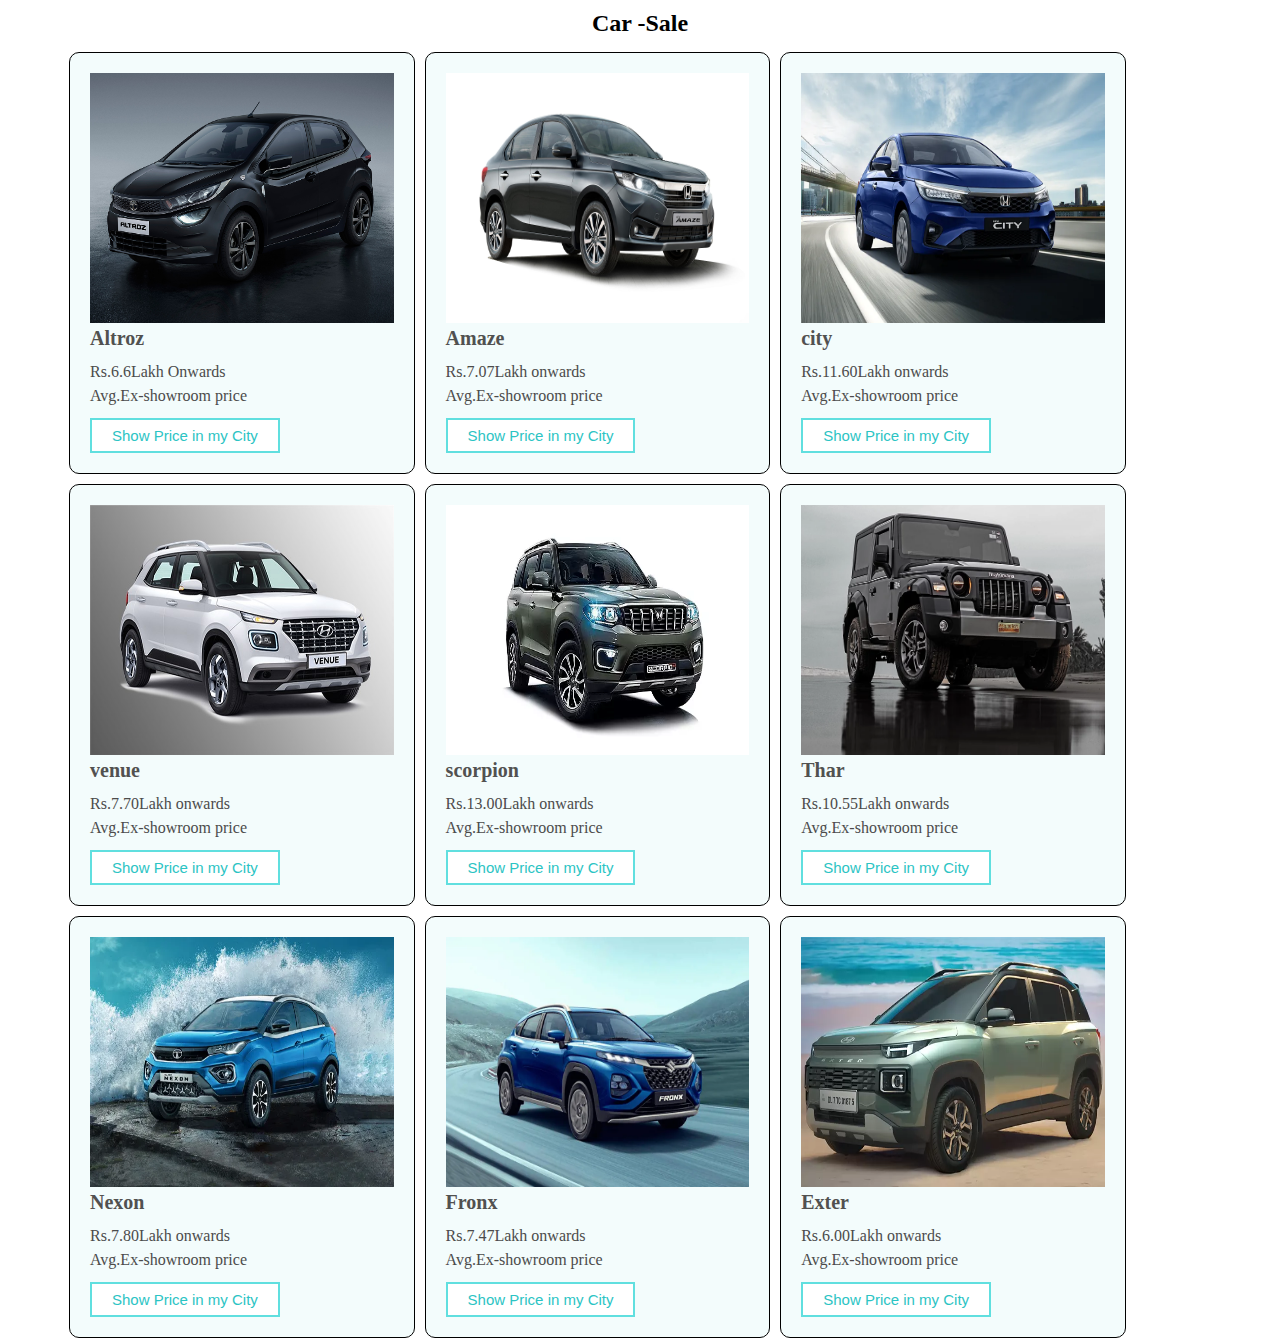
<file: index.html>
<!doctype html>
<html>
    <head>
        <title>Card-Filter</title>
        <meta charset="UTF-8">
        <meta http-equiv="X-UA-Compatible" content="IE=edge">
         <meta name="viewport" content="width=device-width, initial-scale=1.0">
         <link rel="stylesheet" href="css/style.css">
         <link rel="stylesheet" href="css/media.css">

    </head>
    <body>
        <section id="filter-section">
            <div class="filter-container">
               <h3> Car -Sale</h3>
                <!-- <div class="drop">
                    <select class="select" id="car" onclick="display()">
                        <optgroup label="cars"></optgroup>
                        <option value="Hyundai" id="Hyundai" onclick="display()">Hyundai</option>
                        <option value="Maruti" id="Maruti">Maruti</option>
                        <option value="Tata" id="Tata">Tata</option>
                        <option value="Honda" id="Honda">Honda</option>
                        <option value="Mahindra" id="Mahindra">Mahindra</option>

                    </select> -->

                <!-- </div> --> 

               

            </div>

        </section>
        <section id="card-section">
            <div class="container">
                <div class="row">
                    <div class="col" id="Tatas">
                        <div class="images">
                            <img src="images/altroz.jpg">

                        </div>
                        <div class="details">
                            <h1 class="heading">Altroz</h1>
                            <p>Rs.6.6Lakh Onwards<br>
                                Avg.Ex-showroom price</p>
                                <div class="car-btn1">
                                <button class="car1-btn" onclick="details(event)">Show Price in my City</button>
                                </div>

                        </div>

                    </div>

                    <div class="col">
                        <div class="images" id="Hondas">
                            <img src="images/amaze.jpeg">

                        </div>
                        <div class="details">
                            <h1 class="heading">Amaze</h1>
                            <p>Rs.7.07Lakh onwards<br>
                                Avg.Ex-showroom price
                            </p>
                            <div class="car-btn2">
                                <button class="car2-btn" onclick="details(event)">Show Price in my City</button>
                             </div>

                        </div>

                    </div>

                    <div class="col">
                        <div class="images" id="Hondas">
                            <img src="images/city.webp">

                        </div>
                        <div class="details">
                            <h1 class="heading">city</h1>
                            <p>Rs.11.60Lakh onwards<br>
                                Avg.Ex-showroom price
                            </p>
                            <div class="car-btn3">
                                <button class="car3-btn" onclick="details(event)">Show Price in my City</button>
                             </div>

                        </div>

                    </div>

                    <div class="col" id="Hyundais">
                        <div class="images" >
                            <img src="images/venue.jpg">

                        </div>
                        <div class="details">
                            <h1 class="heading">venue</h1>
                            <p>Rs.7.70Lakh onwards<br>
                                Avg.Ex-showroom price
                            </p>
                            <div class="car-btn5">
                                <button class="car5-btn" onclick="details(event)">Show Price in my City</button>
                             </div>

                        </div>

                    </div>

                    <div class="col">
                        <div class="images" id="Mahindras">
                            <img src="images/scorpion.webp">

                        </div>
                        <div class="details">
                            <h1 class="heading">scorpion</h1>
                            <p>Rs.13.00Lakh onwards<br>
                                Avg.Ex-showroom price
                            </p>
                            <div class="car-btn4">
                                <button class="car4-btn" onclick="details(event)">Show Price in my City</button>
                             </div>

                        </div>

                    </div>

                    <div class="col">
                        <div class="images" id="Mahindras">
                            <img src="images/thar.webp">

                        </div>
                        <div class="details">
                            <h1 class="heading">Thar</h1>
                            <p>Rs.10.55Lakh onwards<br>
                                Avg.Ex-showroom price
                            </p>
                            <div class="car-btn6">
                                <button class="car6-btn" onclick="details(event)">Show Price in my City</button>
                             </div>

                        </div>

                    </div>

                    <div class="col">
                        <div class="images" id="Tatas">
                            <img src="images/nexon.webp">

                        </div>
                        <div class="details">
                            <h1 class="heading">Nexon</h1>
                            <p>Rs.7.80Lakh onwards<br>
                                Avg.Ex-showroom price
                            </p>
                            <div class="car-btn7">
                                <button class="car7-btn" onclick="details(event)">Show Price in my City</button>
                             </div>


                        </div>

                    </div>

                    <div class="col">
                        <div class="images" id="Maruti">
                            <img src="images/fronx.webp">

                        </div>
                        <div class="details">
                            <h1 class="heading">Fronx</h1>
                            <p>Rs.7.47Lakh onwards<br>
                                Avg.Ex-showroom price
                            </p>
                            <div class="car-btn8">
                                <button class="car8-btn" onclick="details(event)">Show Price in my City</button>
                             </div>

                        </div>

                    </div>

                    <div class="col">
                        <div class="images" id="Hyundai">
                            <img src="images/exter.webp">

                        </div>
                        <div class="details">
                            <h1 class="heading">Exter</h1>
                            <p>Rs.6.00Lakh onwards<br>
                                Avg.Ex-showroom price
                            </p>
                            <div class="car-btn9">
                                <button class="car9-btn" onclick="details(event)">Show Price in my City</button>
                             </div>

                        </div>

                    </div>
                </div>

            </div>

        </section>
        <script src="js/main.js"></script>

    </body>

</html>
</file>
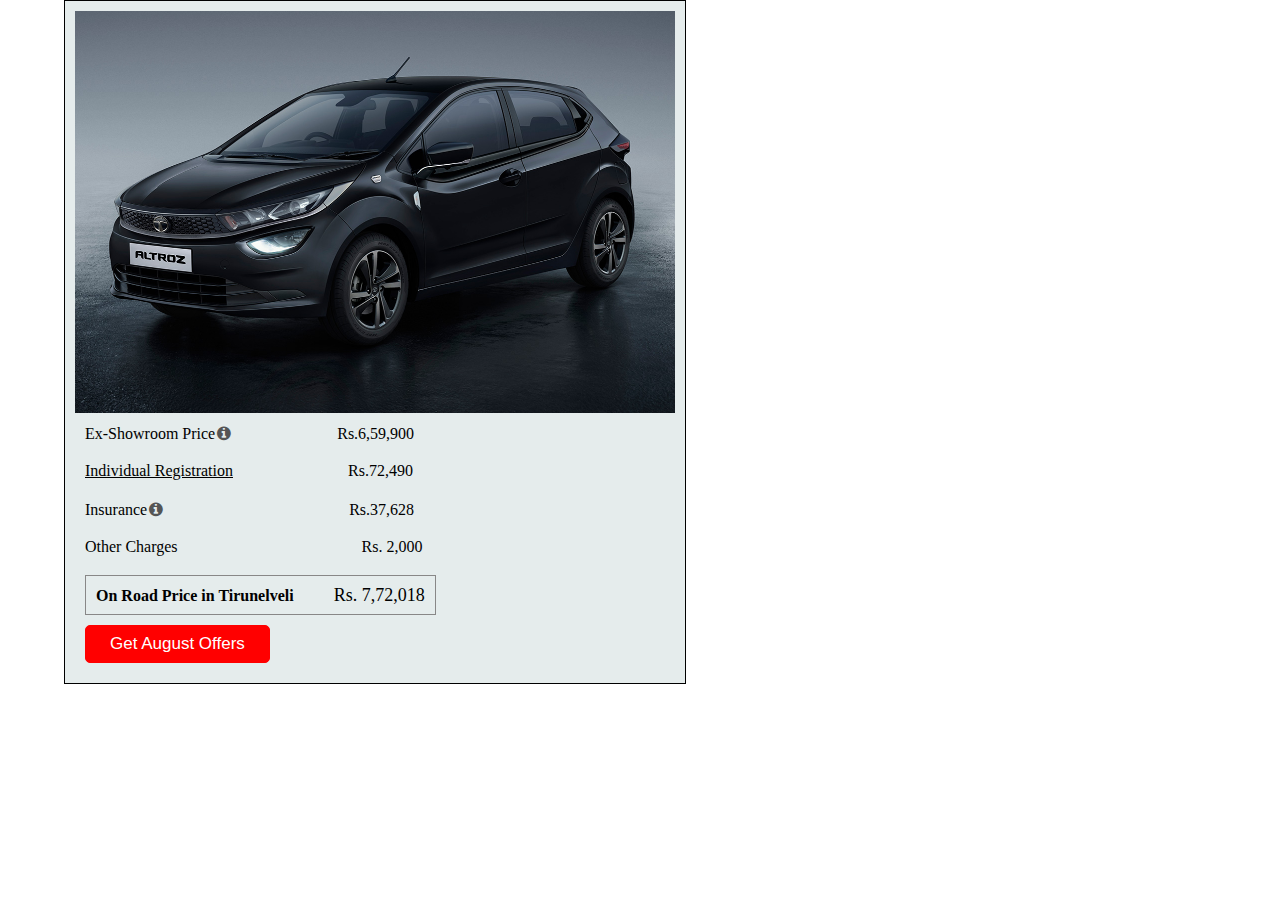
<file: altroz/index.html>
<!doctype html>
<html>
    <head>
        <title>Altroz</title>
        <meta charset="UTF-8">
        <meta http-equiv="X-UA-Compatible" content="IE=edge">
         <meta name="viewport" content="width=device-width, initial-scale=1.0">
         <link rel="stylesheet" href="css/style.css">
         <link rel="stylesheet" href="css/media.css">
         <link rel="stylesheet" href="https://cdnjs.cloudflare.com/ajax/libs/font-awesome/4.7.0/css/font-awesome.min.css">

    </head>

    <body>
        <section id="details-section">
            <div class="det-container">
                <div class="det-row">
                    <div class="det-col">
                        <div class="det-card">
                            <div class="det-image">
                                <img src="images/altroz.jpg">

                            </div>
                            <div class="det-details">
                                <p>Ex-Showroom Price<i class="fa fa-info-circle i1" aria-hidden="true"></i> <span class="rs">Rs.6,59,900</span></p>
                                <p><u>Individual Registration</u><span class="reg">Rs.72,490</span> </p>
                                <p>Insurance<i class="fa fa-info-circle i1" aria-hidden="true"></i> <span class="ins">Rs.37,628</span></p>
                                <p>Other Charges <span class="charge">Rs. 2,000</span></p>

                                <div class="onroad">
                                    <p><strong>On Road Price in Tirunelveli</strong><span class="cash">Rs. 7,72,018</span> </p>
                                </div>

                                <div class="btn-1">
                                    <button class="btn-sale">Get August Offers</button>

                                </div>

                            </div>

                        </div>

                    </div>

                </div>

            </div>

        </section>

    </body>
</html>
</file>
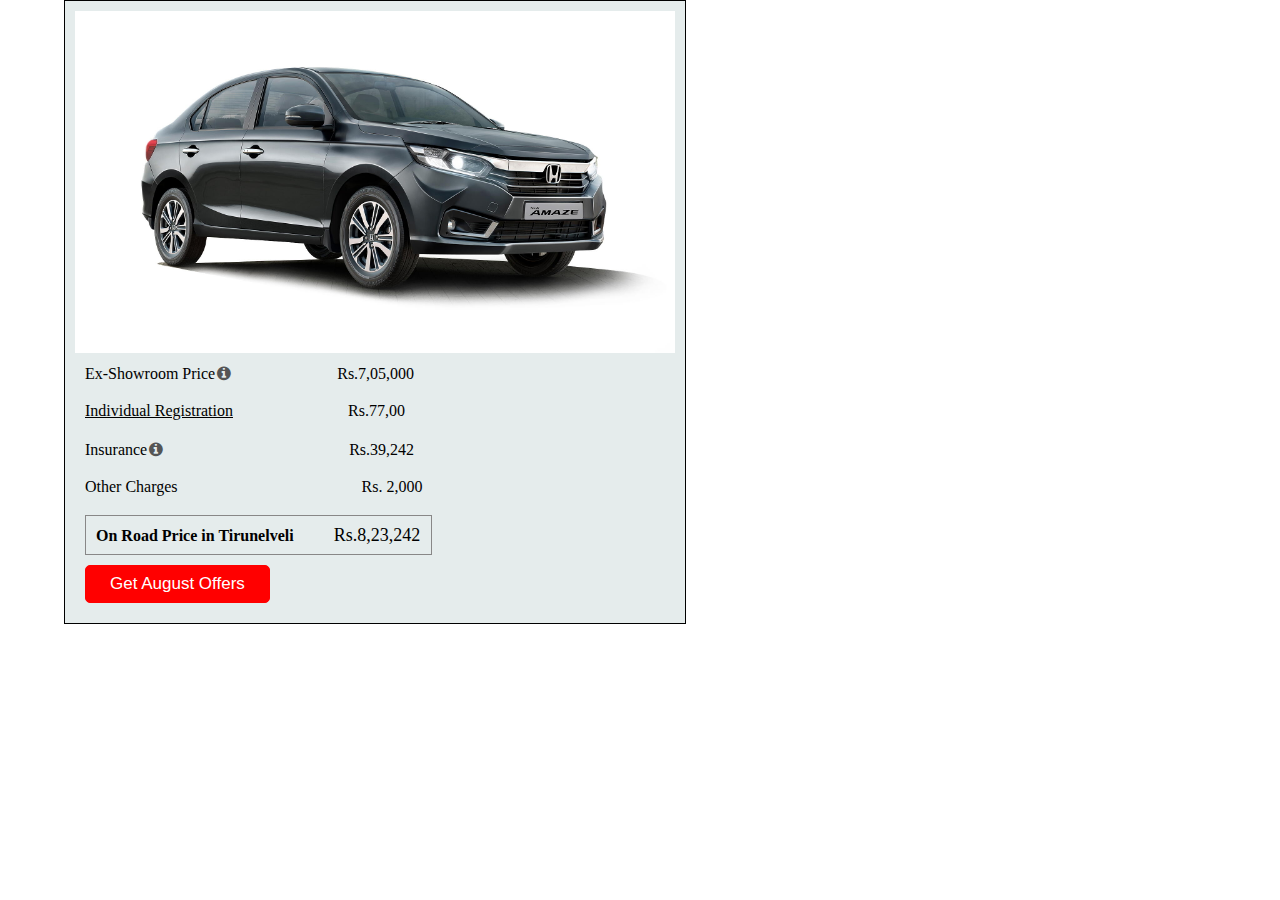
<file: amaze/index.html>
<!doctype html>
<html>
    <head>
        <title>Amaze</title>
        <meta charset="UTF-8">
        <meta http-equiv="X-UA-Compatible" content="IE=edge">
         <meta name="viewport" content="width=device-width, initial-scale=1.0">
         <link rel="stylesheet" href="css/style.css">
         <link rel="stylesheet" href="css/media.css">
         <link rel="stylesheet" href="https://cdnjs.cloudflare.com/ajax/libs/font-awesome/4.7.0/css/font-awesome.min.css">

    </head>

    <body>
        <section id="details-section">
            <div class="det-container">
                <div class="det-row">
                    <div class="det-col">
                        <div class="det-card">
                            <div class="det-image">
                                <img src="images/amaze.jpeg">

                            </div>
                            <div class="det-details">
                                <p>Ex-Showroom Price<i class="fa fa-info-circle i1" aria-hidden="true"></i> <span class="rs">Rs.7,05,000</span></p>
                                <p><u>Individual Registration</u><span class="reg">Rs.77,00</span> </p>
                                <p>Insurance<i class="fa fa-info-circle i1" aria-hidden="true"></i> <span class="ins">Rs.39,242</span></p>
                                <p>Other Charges <span class="charge">Rs. 2,000</span></p>

                                <div class="onroad">
                                    <p><strong>On Road Price in Tirunelveli</strong><span class="cash">Rs.8,23,242</span> </p>
                                </div>

                                <div class="btn-1">
                                    <button class="btn-sale">Get August Offers</button>

                                </div>

                            </div>

                        </div>

                    </div>

                </div>

            </div>

        </section>

    </body>
</html>
</file>
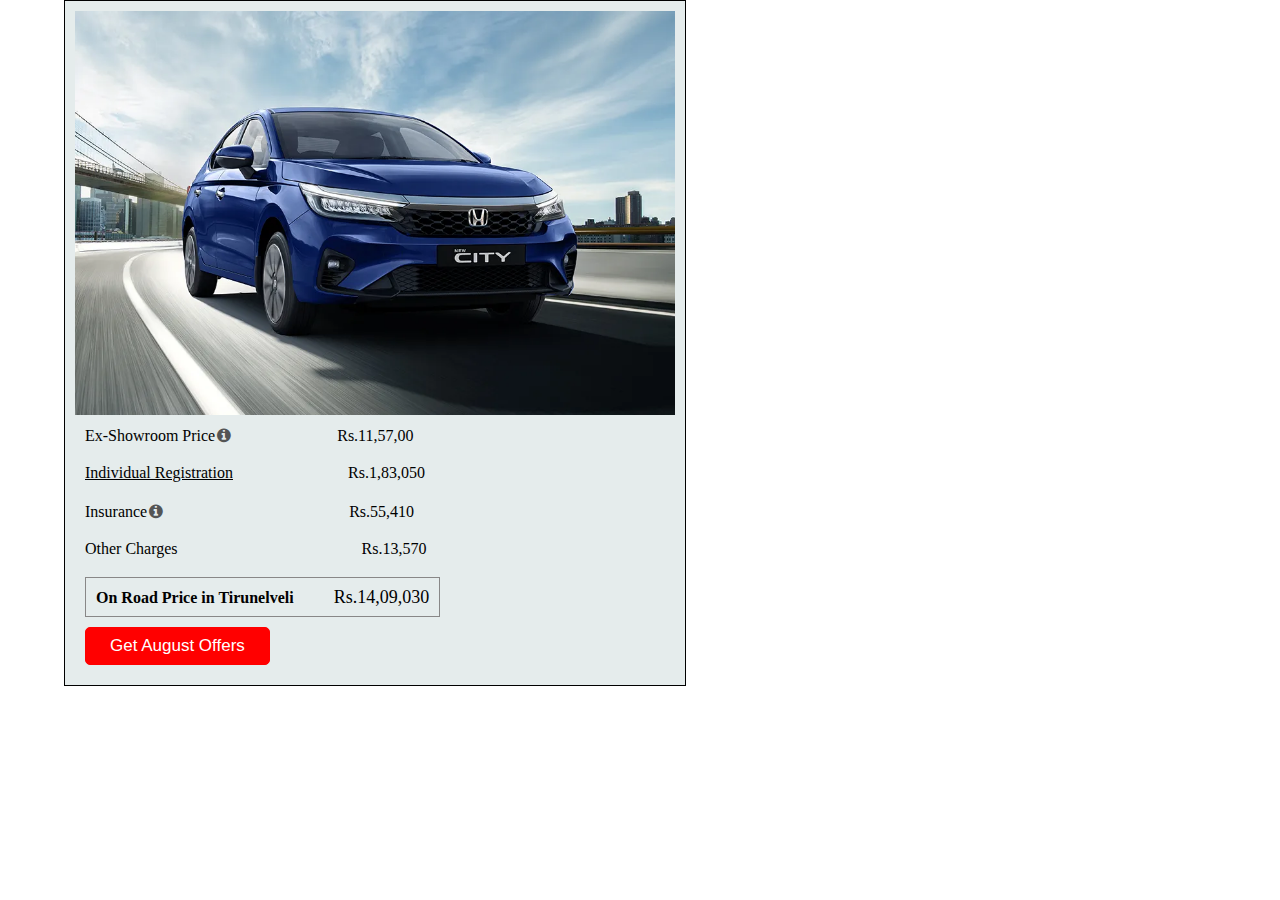
<file: city/index.html>
<!doctype html>
<html>
    <head>
        <title>city</title>
        <meta charset="UTF-8">
        <meta http-equiv="X-UA-Compatible" content="IE=edge">
         <meta name="viewport" content="width=device-width, initial-scale=1.0">
         <link rel="stylesheet" href="css/style.css">
         <link rel="stylesheet" href="css/media.css">
         <link rel="stylesheet" href="https://cdnjs.cloudflare.com/ajax/libs/font-awesome/4.7.0/css/font-awesome.min.css">

    </head>

    <body>
        <section id="details-section">
            <div class="det-container">
                <div class="det-row">
                    <div class="det-col">
                        <div class="det-card">
                            <div class="det-image">
                                <img src="images/city.webp">

                            </div>
                            <div class="det-details">
                                <p>Ex-Showroom Price<i class="fa fa-info-circle i1" aria-hidden="true"></i> <span class="rs">Rs.11,57,00</span></p>
                                <p><u>Individual Registration</u><span class="reg">Rs.1,83,050</span> </p>
                                <p>Insurance<i class="fa fa-info-circle i1" aria-hidden="true"></i> <span class="ins">Rs.55,410</span></p>
                                <p>Other Charges <span class="charge">Rs.13,570</span></p>

                                <div class="onroad">
                                    <p><strong>On Road Price in Tirunelveli</strong><span class="cash">Rs.14,09,030</span> </p>
                                </div>

                                <div class="btn-1">
                                    <button class="btn-sale">Get August Offers</button>

                                </div>

                            </div>

                        </div>

                    </div>

                </div>

            </div>

        </section>

    </body>
</html>
</file>
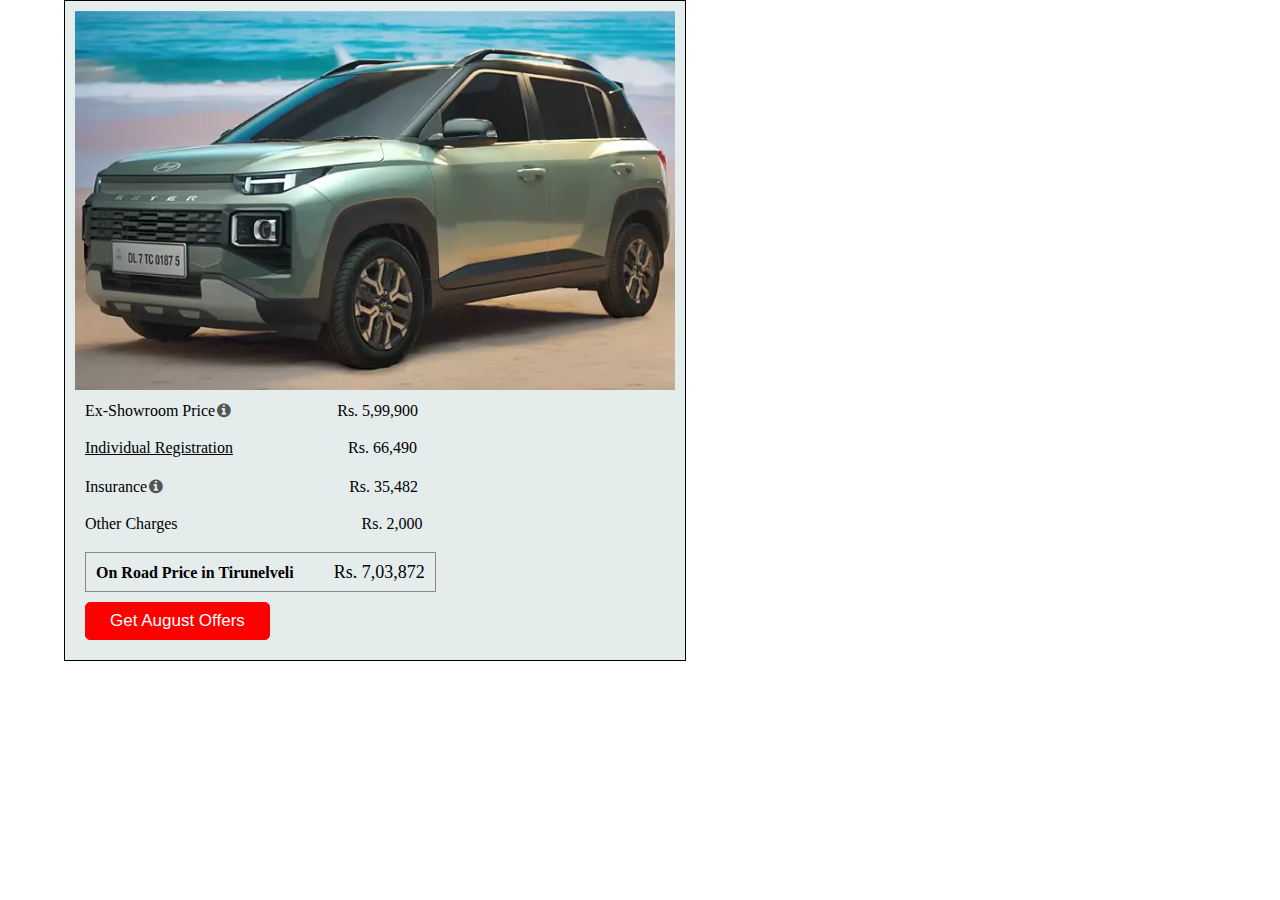
<file: exter/index.html>
<!doctype html>
<html>
    <head>
        <title>Card</title>
        <meta charset="UTF-8">
        <meta http-equiv="X-UA-Compatible" content="IE=edge">
         <meta name="viewport" content="width=device-width, initial-scale=1.0">
         <link rel="stylesheet" href="css/style.css">
         <link rel="stylesheet" href="css/media.css">
         <link rel="stylesheet" href="https://cdnjs.cloudflare.com/ajax/libs/font-awesome/4.7.0/css/font-awesome.min.css">

    </head>

    <body>
        <section id="details-section">
            <div class="det-container">
                <div class="det-row">
                    <div class="det-col">
                        <div class="det-card">
                            <div class="det-image">
                                <img src="images/exter.webp">

                            </div>
                            <div class="det-details">
                                <p>Ex-Showroom Price<i class="fa fa-info-circle i1" aria-hidden="true"></i> <span class="rs">Rs. 5,99,900</span></p>
                                <p><u>Individual Registration</u><span class="reg">Rs. 66,490</span> </p>
                                <p>Insurance<i class="fa fa-info-circle i1" aria-hidden="true"></i> <span class="ins">Rs. 35,482</span></p>
                                <p>Other Charges <span class="charge">Rs. 2,000</span></p>

                                <div class="onroad">
                                    <p><strong>On Road Price in Tirunelveli</strong><span class="cash">Rs. 7,03,872</span> </p>
                                </div>

                                <div class="btn-1">
                                    <button class="btn-sale">Get August Offers</button>

                                </div>

                            </div>

                        </div>

                    </div>

                </div>

            </div>

        </section>

    </body>
</html>
</file>
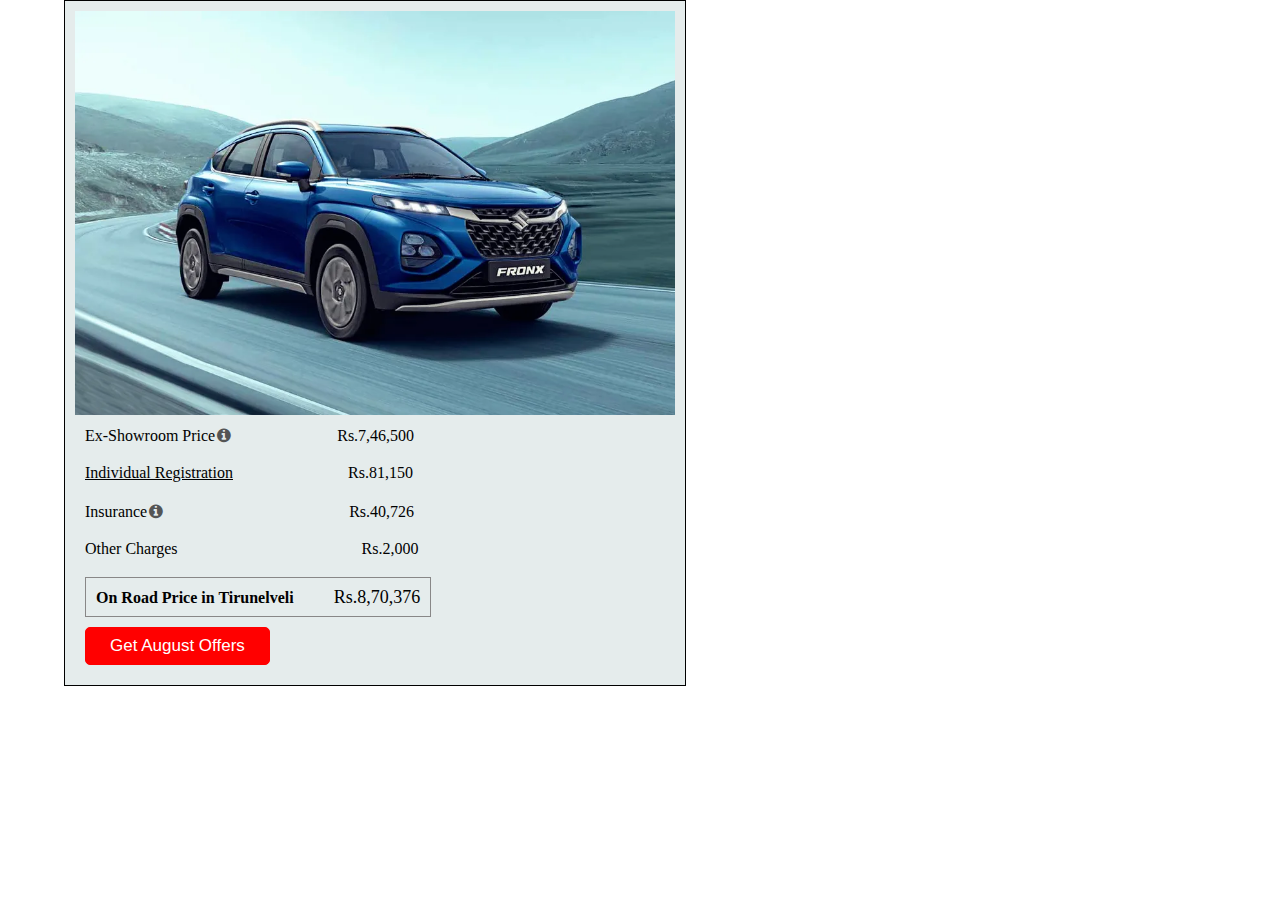
<file: fronx/index.html>
<!doctype html>
<html>
    <head>
        <title>Nexon</title>
        <meta charset="UTF-8">
        <meta http-equiv="X-UA-Compatible" content="IE=edge">
         <meta name="viewport" content="width=device-width, initial-scale=1.0">
         <link rel="stylesheet" href="css/style.css">
         <link rel="stylesheet" href="css/media.css">
         <link rel="stylesheet" href="https://cdnjs.cloudflare.com/ajax/libs/font-awesome/4.7.0/css/font-awesome.min.css">

    </head>

    <body>
        <section id="details-section">
            <div class="det-container">
                <div class="det-row">
                    <div class="det-col">
                        <div class="det-card">
                            <div class="det-image">
                                <img src="images/fronx.webp">

                            </div>
                            <div class="det-details">
                                <p>Ex-Showroom Price<i class="fa fa-info-circle i1" aria-hidden="true"></i> <span class="rs">Rs.7,46,500</span></p>
                                <p><u>Individual Registration</u><span class="reg">Rs.81,150</span> </p>
                                <p>Insurance<i class="fa fa-info-circle i1" aria-hidden="true"></i> <span class="ins">Rs.40,726</span></p>
                                <p>Other Charges <span class="charge">Rs.2,000</span></p>

                                <div class="onroad">
                                    <p><strong>On Road Price in Tirunelveli</strong><span class="cash">Rs.8,70,376</span> </p>
                                </div>

                                <div class="btn-1">
                                    <button class="btn-sale">Get August Offers</button>

                                </div>

                            </div>

                        </div>

                    </div>

                </div>

            </div>

        </section>

    </body>
</html>
</file>
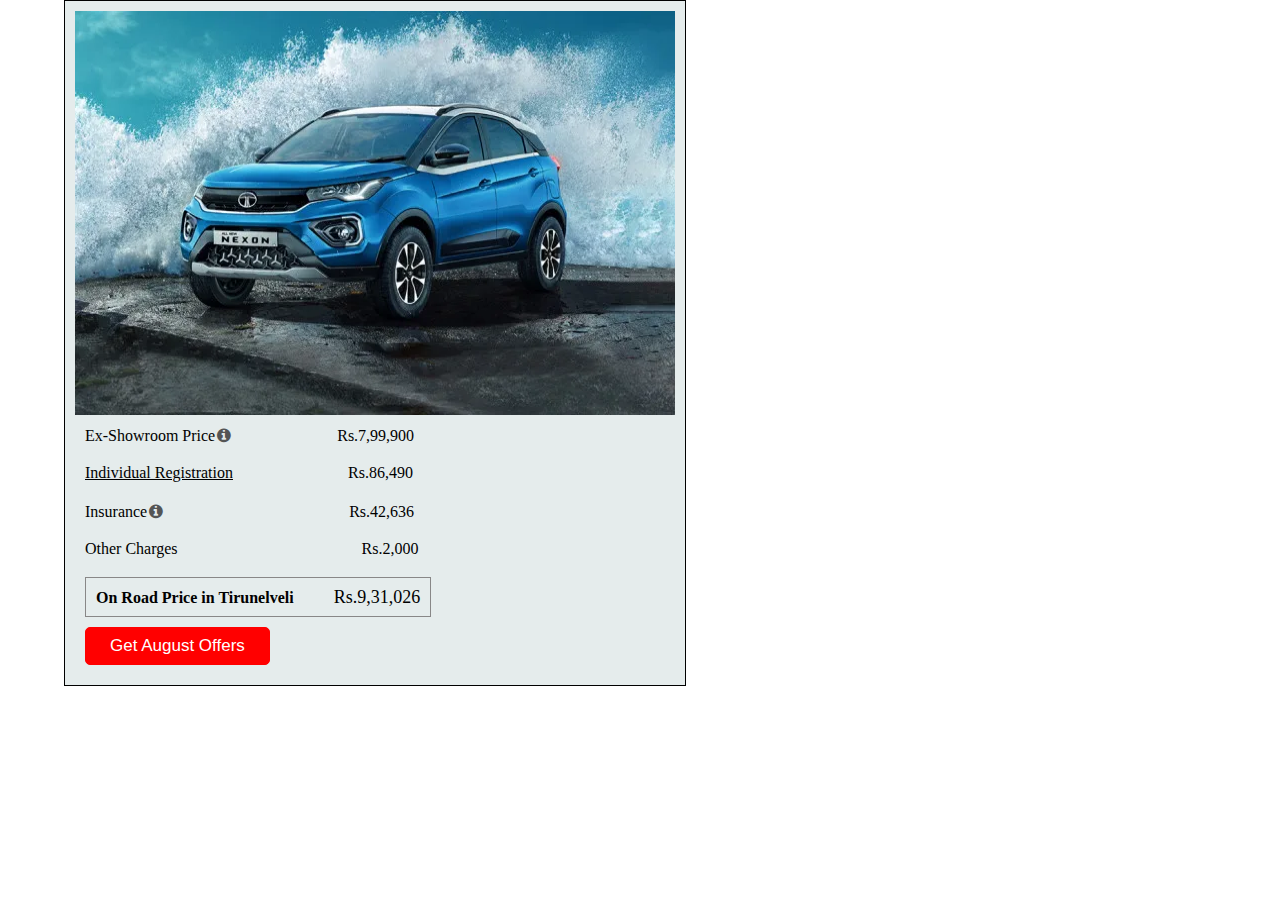
<file: nexon/index.html>
<!doctype html>
<html>
    <head>
        <title>Nexon</title>
        <meta charset="UTF-8">
        <meta http-equiv="X-UA-Compatible" content="IE=edge">
         <meta name="viewport" content="width=device-width, initial-scale=1.0">
         <link rel="stylesheet" href="css/style.css">
         <link rel="stylesheet" href="css/media.css">
         <link rel="stylesheet" href="https://cdnjs.cloudflare.com/ajax/libs/font-awesome/4.7.0/css/font-awesome.min.css">

    </head>

    <body>
        <section id="details-section">
            <div class="det-container">
                <div class="det-row">
                    <div class="det-col">
                        <div class="det-card">
                            <div class="det-image">
                                <img src="images/nexon.webp">

                            </div>
                            <div class="det-details">
                                <p>Ex-Showroom Price<i class="fa fa-info-circle i1" aria-hidden="true"></i> <span class="rs">Rs.7,99,900</span></p>
                                <p><u>Individual Registration</u><span class="reg">Rs.86,490</span> </p>
                                <p>Insurance<i class="fa fa-info-circle i1" aria-hidden="true"></i> <span class="ins">Rs.42,636</span></p>
                                <p>Other Charges <span class="charge">Rs.2,000</span></p>

                                <div class="onroad">
                                    <p><strong>On Road Price in Tirunelveli</strong><span class="cash">Rs.9,31,026</span> </p>
                                </div>

                                <div class="btn-1">
                                    <button class="btn-sale">Get August Offers</button>

                                </div>

                            </div>

                        </div>

                    </div>

                </div>

            </div>

        </section>

    </body>
</html>
</file>
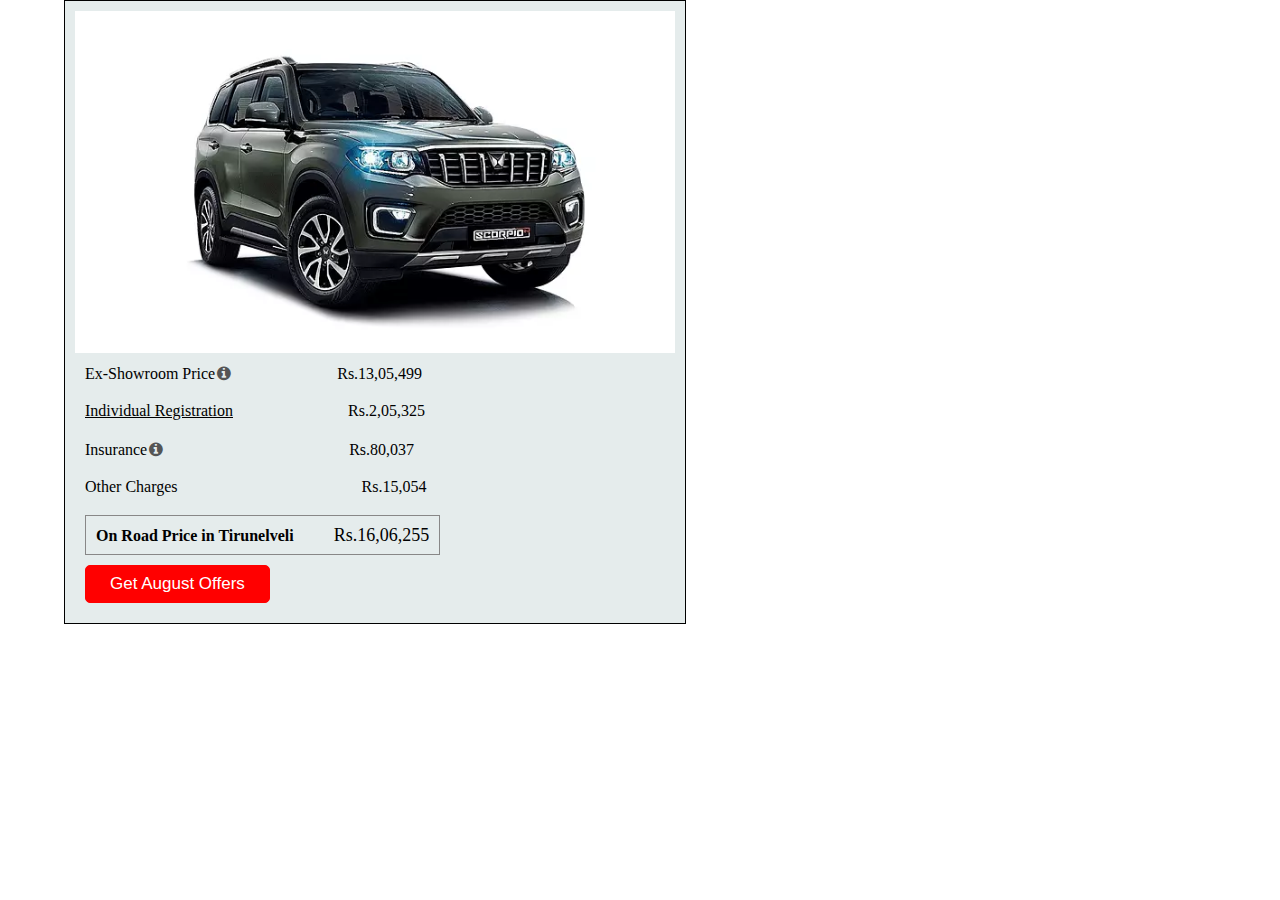
<file: scorpio/index.html>
<!doctype html>
<html>
    <head>
        <title>city</title>
        <meta charset="UTF-8">
        <meta http-equiv="X-UA-Compatible" content="IE=edge">
         <meta name="viewport" content="width=device-width, initial-scale=1.0">
         <link rel="stylesheet" href="css/style.css">
         <link rel="stylesheet" href="css/media.css">
         <link rel="stylesheet" href="https://cdnjs.cloudflare.com/ajax/libs/font-awesome/4.7.0/css/font-awesome.min.css">

    </head>

    <body>
        <section id="details-section">
            <div class="det-container">
                <div class="det-row">
                    <div class="det-col">
                        <div class="det-card">
                            <div class="det-image">
                                <img src="images/scorpion.webp">

                            </div>
                            <div class="det-details">
                                <p>Ex-Showroom Price<i class="fa fa-info-circle i1" aria-hidden="true"></i> <span class="rs">Rs.13,05,499</span></p>
                                <p><u>Individual Registration</u><span class="reg">Rs.2,05,325</span> </p>
                                <p>Insurance<i class="fa fa-info-circle i1" aria-hidden="true"></i> <span class="ins">Rs.80,037</span></p>
                                <p>Other Charges <span class="charge">Rs.15,054</span></p>

                                <div class="onroad">
                                    <p><strong>On Road Price in Tirunelveli</strong><span class="cash">Rs.16,06,255</span> </p>
                                </div>

                                <div class="btn-1">
                                    <button class="btn-sale">Get August Offers</button>

                                </div>

                            </div>

                        </div>

                    </div>

                </div>

            </div>

        </section>

    </body>
</html>
</file>
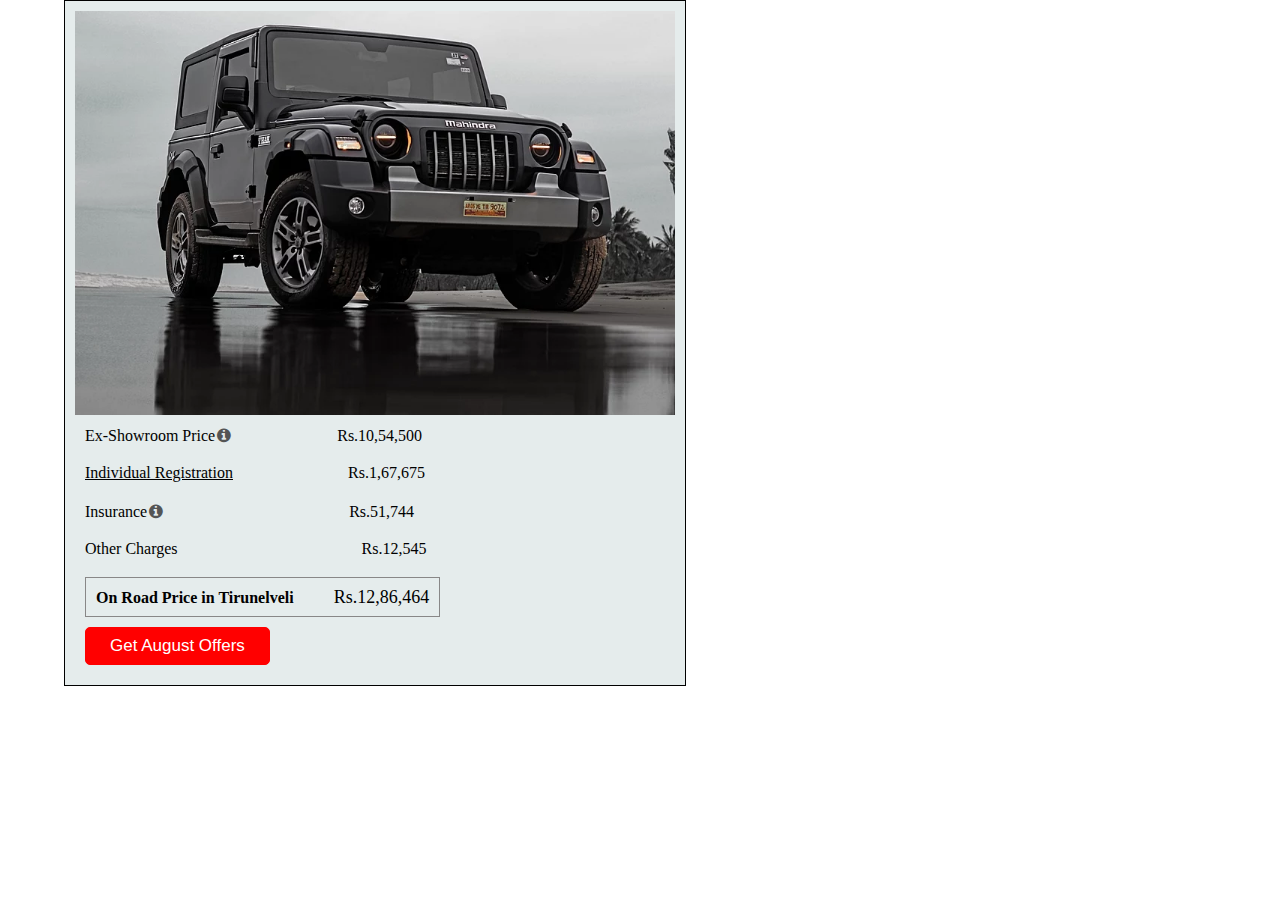
<file: thar/index.html>
<!doctype html>
<html>
    <head>
        <title>Thar</title>
        <meta charset="UTF-8">
        <meta http-equiv="X-UA-Compatible" content="IE=edge">
         <meta name="viewport" content="width=device-width, initial-scale=1.0">
         <link rel="stylesheet" href="css/style.css">
         <link rel="stylesheet" href="css/media.css">
         <link rel="stylesheet" href="https://cdnjs.cloudflare.com/ajax/libs/font-awesome/4.7.0/css/font-awesome.min.css">

    </head>

    <body>
        <section id="details-section">
            <div class="det-container">
                <div class="det-row">
                    <div class="det-col">
                        <div class="det-card">
                            <div class="det-image">
                                <img src="images/thar.webp">

                            </div>
                            <div class="det-details">
                                <p>Ex-Showroom Price<i class="fa fa-info-circle i1" aria-hidden="true"></i> <span class="rs">Rs.10,54,500</span></p>
                                <p><u>Individual Registration</u><span class="reg">Rs.1,67,675</span> </p>
                                <p>Insurance<i class="fa fa-info-circle i1" aria-hidden="true"></i> <span class="ins">Rs.51,744</span></p>
                                <p>Other Charges <span class="charge">Rs.12,545</span></p>

                                <div class="onroad">
                                    <p><strong>On Road Price in Tirunelveli</strong><span class="cash">Rs.12,86,464</span> </p>
                                </div>

                                <div class="btn-1">
                                    <button class="btn-sale">Get August Offers</button>

                                </div>

                            </div>

                        </div>

                    </div>

                </div>

            </div>

        </section>

    </body>
</html>
</file>
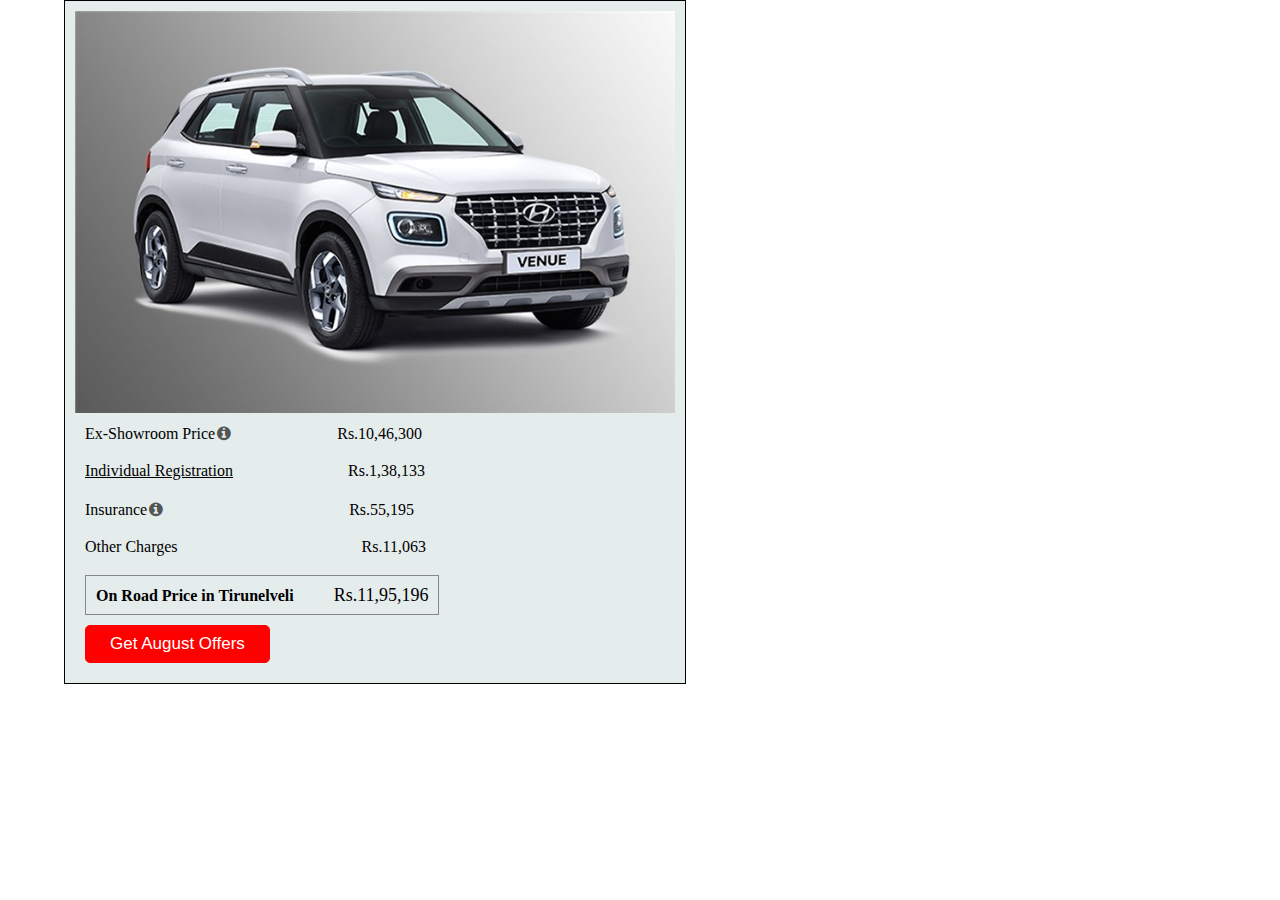
<file: venue/index.html>
<!doctype html>
<html>
    <head>
        <title>Card</title>
        <meta charset="UTF-8">
        <meta http-equiv="X-UA-Compatible" content="IE=edge">
         <meta name="viewport" content="width=device-width, initial-scale=1.0">
         <link rel="stylesheet" href="css/style.css">
         <link rel="stylesheet" href="css/media.css">
         <link rel="stylesheet" href="https://cdnjs.cloudflare.com/ajax/libs/font-awesome/4.7.0/css/font-awesome.min.css">

    </head>

    <body>
        <section id="details-section">
            <div class="det-container">
                <div class="det-row">
                    <div class="det-col">
                        <div class="det-card">
                            <div class="det-image">
                                <img src="images/venue.jpg">

                            </div>
                            <div class="det-details">
                                <p>Ex-Showroom Price<i class="fa fa-info-circle i1" aria-hidden="true"></i> <span class="rs">Rs.10,46,300</span></p>
                                <p><u>Individual Registration</u><span class="reg">Rs.1,38,133</span> </p>
                                <p>Insurance<i class="fa fa-info-circle i1" aria-hidden="true"></i> <span class="ins">Rs.55,195</span></p>
                                <p>Other Charges <span class="charge">Rs.11,063</span></p>

                                <div class="onroad">
                                    <p><strong>On Road Price in Tirunelveli</strong><span class="cash">Rs.11,95,196</span> </p>
                                </div>

                                <div class="btn-1">
                                    <button class="btn-sale">Get August Offers</button>

                                </div>

                            </div>

                        </div>

                    </div>

                </div>

            </div>

        </section>

    </body>
</html>
</file>
<file: css/style.css>
*{
    margin:0 ;
    padding:0;
    box-sizing: border-box;
}
.container
{
  width:90%;
  margin:auto;  
}
.row{
    display:flex;
    flex-wrap: wrap;
}
.col{

    padding: 20px;
    border: 1px solid black;
    margin: 5px;
    border-radius: 10px;
    background-color: rgb(243, 252, 252);
}
.images{
    width: 100%;
}
img{
    width:100%;
    height: 250px;
}

h1{
    color: rgb(81, 81, 80);
    font-size: 20px;
    padding-bottom: 10px;
}

p{
    color: rgb(75, 75, 75);
    line-height: 1.5;
}

.filter-container{
    width: 90%;
    margin: auto;
}
.drop{
    margin-left: 60%;
    
    
}
h3{
    text-align: center;
    font-size: 24px;
    padding-top: 10px;
    padding-bottom: 10px;
}
.select{
    padding: 5px 10px;
    background-color:rgb(141, 143, 148);
    
}
.car1-btn{
    padding: 7px 20px;
    border:2px solid rgb(96, 223, 223) ;
    color: rgb(44, 196, 196);
    font-size: 15px;
    font-weight: 500;
    background-color: white;
    
}
.car-btn1{
    padding-top: 10px;
}


.car2-btn{
    padding: 7px 20px;
    border:2px solid rgb(96, 223, 223) ;
    color: rgb(44, 196, 196);
    font-size: 15px;
    font-weight: 500;
    background-color: white;
    

}
.car-btn2{
    padding-top: 10px;
}

.car-btn3{
    padding-top: 10px;
}
.car3-btn{
    padding: 7px 20px;
    border:2px solid rgb(96, 223, 223) ;
    color: rgb(44, 196, 196);
    font-size: 15px;
    font-weight: 500;
    background-color: white;
    

}
.car-btn4{
    padding-top: 10px;
}
.car4-btn{
    padding: 7px 20px;
    border:2px solid rgb(96, 223, 223) ;
    color:rgb(44, 196, 196);
    font-size: 15px;
    font-weight: 500;
    background-color: white;
    

}


.car-btn5{
    padding-top: 10px;
}
.car5-btn{
    padding: 7px 20px;
    border:2px solid rgb(96, 223, 223) ;
    color: rgb(44, 196, 196);
    font-size: 15px;
    font-weight: 500;
    background-color: white;
}

.car-btn6{
    padding-top: 10px;
}
.car6-btn{
    padding: 7px 20px;
    border:2px solid rgb(96, 223, 223) ;
    color: rgb(44, 196, 196);
    font-size: 15px;
    font-weight: 500;
    background-color: white;
}

.car-btn7{
    padding-top: 10px;
}
.car7-btn{
    padding: 7px 20px;
    border:2px solid rgb(96, 223, 223) ;
    color: rgb(44, 196, 196);
    font-size: 15px;
    font-weight: 500;
    background-color: white;
}

.car-btn8{
    padding-top: 10px;
}
.car8-btn{
    padding: 7px 20px;
    border:2px solid rgb(96, 223, 223) ;
    color: rgb(44, 196, 196);
    font-size: 15px;
    font-weight: 500;
    background-color: white;

}

.car-btn9{
    padding-top: 10px;
}

.car9-btn{
    padding: 7px 20px;
    border:2px solid rgb(96, 223, 223) ;
    color: rgb(44, 196, 196);
    font-size: 15px;
    font-weight: 500;
    background-color: white;

}

.drop-btn button{
    padding: 10px 20px;
    border: none;
    border-radius: 10px;
    background-color: rgb(64, 233, 233);
}
</file>
<file: css/media.css>
@media(min-width:320px){
    .col{
        width: 100%;}


}

@media(min-width:660px){
    .col{
        width: 100%;}

}

@media(min-width:960px){
    .col{
        width: 30%;}
}
</file>
<file: altroz/css/style.css>
*{
    margin: 0;
    padding: 0;
    box-sizing: border-box;
}

.det-container{
    width: 90%;
    margin: auto;
}

.det-row{
    width: 90%;
}

.det-col{
    background-color: rgb(229, 236, 236);
    padding: 10px;
   border: 1px solid black;
   display: flex;
    justify-content: center;
    align-items: center;
}

.det-image{
    width: 100%;
    
}

.det-image img{
    width: 100%;
    height: 100%;
  
}
.det-details p{
    line-height: 1;
    padding: 10px;
}

.det-details .rs{
    padding-left: 100px;
}
.det-details .reg{
    padding-left: 115px;
}
.det-details .ins{
    padding-left: 180px;
}

.det-details .charge{
    padding-left: 180px;
}

.onroad{
    margin-top: 10px;
    border: 1px solid rgb(136, 135, 135);
    margin-left: 10px;
   
}
.onroad p{
    padding: 10px;
}
.cash{
    padding-left: 40px;
    font-size: 18px;
}

 p .i1{
    padding: 2px;
    font-size: 16px;
    color: rgb(84, 85, 85);
}
.btn-sale{
    padding: 8px 24px;
    background-color: red;
    color: white;
    border: 1px solid red;
    border-radius: 5px;
    font-size: 17px;
}

.btn-1{
    padding: 10px;
}
</file>
<file: altroz/css/media.css>
@media(min-width:320px)  {  
.det-col{
        width: 100%;}
        .det-card{
            display: flex;
            flex-wrap: wrap;
        }
}

        

    

@media(min-width:660px){
    .det-col{
        width: 100%;}
        .det-card{
            display: flex;
            flex-wrap: wrap;
        }
}

@media(min-width:960px){
    .det-col{
        width: 60%;}
        .det-card{
            display: flex;
        }
}
</file>
<file: amaze/css/style.css>
*{
    margin: 0;
    padding: 0;
    box-sizing: border-box;
}

.det-container{
    width: 90%;
    margin: auto;
}

.det-row{
    width: 90%;
}

.det-col{
    background-color: rgb(229, 236, 236);
    padding: 10px;
   border: 1px solid black;
   display: flex;
    justify-content: center;
    align-items: center;
}

.det-image{
    width: 100%;
    
}

.det-image img{
    width: 100%;
    height: 100%;
  
}
.det-details p{
    line-height: 1;
    padding: 10px;
}

.det-details .rs{
    padding-left: 100px;
}
.det-details .reg{
    padding-left: 115px;
}
.det-details .ins{
    padding-left: 180px;
}

.det-details .charge{
    padding-left: 180px;
}

.onroad{
    margin-top: 10px;
    border: 1px solid rgb(136, 135, 135);
    margin-left: 10px;
   
}
.onroad p{
    padding: 10px;
}
.cash{
    padding-left: 40px;
    font-size: 18px;
}

 p .i1{
    padding: 2px;
    font-size: 16px;
    color: rgb(84, 85, 85);
}
.btn-sale{
    padding: 8px 24px;
    background-color: red;
    color: white;
    border: 1px solid red;
    border-radius: 5px;
    font-size: 17px;
}

.btn-1{
    padding: 10px;
}
</file>
<file: amaze/css/media.css>
@media(min-width:320px)  {  
.det-col{
        width: 100%;}
        .det-card{
            display: flex;
            flex-wrap: wrap;
        }
}

        

    

@media(min-width:660px){
    .det-col{
        width: 100%;}
        .det-card{
            display: flex;
            flex-wrap: wrap;
        }
}

@media(min-width:960px){
    .det-col{
        width: 60%;}
        .det-card{
            display: flex;
        }
}
</file>
<file: city/css/style.css>
*{
    margin: 0;
    padding: 0;
    box-sizing: border-box;
}

.det-container{
    width: 90%;
    margin: auto;
}

.det-row{
    width: 90%;
}

.det-col{
    background-color: rgb(229, 236, 236);
    padding: 10px;
   border: 1px solid black;
   display: flex;
    justify-content: center;
    align-items: center;
}

.det-image{
    width: 100%;
    
}

.det-image img{
    width: 100%;
    height: 100%;
  
}
.det-details p{
    line-height: 1;
    padding: 10px;
}

.det-details .rs{
    padding-left: 100px;
}
.det-details .reg{
    padding-left: 115px;
}
.det-details .ins{
    padding-left: 180px;
}

.det-details .charge{
    padding-left: 180px;
}

.onroad{
    margin-top: 10px;
    border: 1px solid rgb(136, 135, 135);
    margin-left: 10px;
   
}
.onroad p{
    padding: 10px;
}
.cash{
    padding-left: 40px;
    font-size: 18px;
}

 p .i1{
    padding: 2px;
    font-size: 16px;
    color: rgb(84, 85, 85);
}
.btn-sale{
    padding: 8px 24px;
    background-color: red;
    color: white;
    border: 1px solid red;
    border-radius: 5px;
    font-size: 17px;
}

.btn-1{
    padding: 10px;
}
</file>
<file: city/css/media.css>
@media(min-width:320px)  {  
.det-col{
        width: 100%;}
        .det-card{
            display: flex;
            flex-wrap: wrap;
        }
}

        

    

@media(min-width:660px){
    .det-col{
        width: 100%;}
        .det-card{
            display: flex;
            flex-wrap: wrap;
        }
}

@media(min-width:960px){
    .det-col{
        width: 60%;}
        .det-card{
            display: flex;
        }
}
</file>
<file: exter/css/style.css>
*{
    margin: 0;
    padding: 0;
    box-sizing: border-box;
}

.det-container{
    width: 90%;
    margin: auto;
}

.det-row{
    width: 90%;
}

.det-col{
    background-color: rgb(229, 236, 236);
    padding: 10px;
   border: 1px solid black;
   display: flex;
    justify-content: center;
    align-items: center;
}

.det-image{
    width: 100%;
    
}

.det-image img{
    width: 100%;
    height: 100%;
  
}
.det-details p{
    line-height: 1;
    padding: 10px;
}

.det-details .rs{
    padding-left: 100px;
}
.det-details .reg{
    padding-left: 115px;
}
.det-details .ins{
    padding-left: 180px;
}

.det-details .charge{
    padding-left: 180px;
}

.onroad{
    margin-top: 10px;
    border: 1px solid rgb(136, 135, 135);
    margin-left: 10px;
   
}
.onroad p{
    padding: 10px;
}
.cash{
    padding-left: 40px;
    font-size: 18px;
}

 p .i1{
    padding: 2px;
    font-size: 16px;
    color: rgb(84, 85, 85);
}
.btn-sale{
    padding: 8px 24px;
    background-color: red;
    color: white;
    border: 1px solid red;
    border-radius: 5px;
    font-size: 17px;
}

.btn-1{
    padding: 10px;
}
</file>
<file: exter/css/media.css>
@media(min-width:320px){
    .det-col{
        width: 100%;}
        .det-card{
            display: flex;
            flex-wrap: wrap;
        }
}

        

    

@media(min-width:660px){
    .det-col{
        width: 100%;}
        .det-card{
            display: flex;
            flex-wrap: wrap;
        }
}

@media(min-width:960px){
    .det-col{
        width: 60%;}
        .det-card{
            display: flex;
        }
}
</file>
<file: fronx/css/style.css>
*{
    margin: 0;
    padding: 0;
    box-sizing: border-box;
}

.det-container{
    width: 90%;
    margin: auto;
}

.det-row{
    width: 90%;
}

.det-col{
    background-color: rgb(229, 236, 236);
    padding: 10px;
   border: 1px solid black;
   display: flex;
    justify-content: center;
    align-items: center;
}

.det-image{
    width: 100%;
    
}

.det-image img{
    width: 100%;
    height: 100%;
  
}
.det-details p{
    line-height: 1;
    padding: 10px;
}

.det-details .rs{
    padding-left: 100px;
}
.det-details .reg{
    padding-left: 115px;
}
.det-details .ins{
    padding-left: 180px;
}

.det-details .charge{
    padding-left: 180px;
}

.onroad{
    margin-top: 10px;
    border: 1px solid rgb(136, 135, 135);
    margin-left: 10px;
   
}
.onroad p{
    padding: 10px;
}
.cash{
    padding-left: 40px;
    font-size: 18px;
}

 p .i1{
    padding: 2px;
    font-size: 16px;
    color: rgb(84, 85, 85);
}
.btn-sale{
    padding: 8px 24px;
    background-color: red;
    color: white;
    border: 1px solid red;
    border-radius: 5px;
    font-size: 17px;
}

.btn-1{
    padding: 10px;
}
</file>
<file: fronx/css/media.css>
@media(min-width:320px)  {  
.det-col{
        width: 100%;}
        .det-card{
            display: flex;
            flex-wrap: wrap;
        }
}

        

    

@media(min-width:660px){
    .det-col{
        width: 100%;}
        .det-card{
            display: flex;
            flex-wrap: wrap;
        }
}

@media(min-width:960px){
    .det-col{
        width: 60%;}
        .det-card{
            display: flex;
        }
}
</file>
<file: nexon/css/style.css>
*{
    margin: 0;
    padding: 0;
    box-sizing: border-box;
}

.det-container{
    width: 90%;
    margin: auto;
}

.det-row{
    width: 90%;
}

.det-col{
    background-color: rgb(229, 236, 236);
    padding: 10px;
   border: 1px solid black;
   display: flex;
    justify-content: center;
    align-items: center;
}

.det-image{
    width: 100%;
    
}

.det-image img{
    width: 100%;
    height: 100%;
  
}
.det-details p{
    line-height: 1;
    padding: 10px;
}

.det-details .rs{
    padding-left: 100px;
}
.det-details .reg{
    padding-left: 115px;
}
.det-details .ins{
    padding-left: 180px;
}

.det-details .charge{
    padding-left: 180px;
}

.onroad{
    margin-top: 10px;
    border: 1px solid rgb(136, 135, 135);
    margin-left: 10px;
   
}
.onroad p{
    padding: 10px;
}
.cash{
    padding-left: 40px;
    font-size: 18px;
}

 p .i1{
    padding: 2px;
    font-size: 16px;
    color: rgb(84, 85, 85);
}
.btn-sale{
    padding: 8px 24px;
    background-color: red;
    color: white;
    border: 1px solid red;
    border-radius: 5px;
    font-size: 17px;
}

.btn-1{
    padding: 10px;
}
</file>
<file: nexon/css/media.css>
@media(min-width:320px)  {  
.det-col{
        width: 100%;}
        .det-card{
            display: flex;
            flex-wrap: wrap;
        }
}

        

    

@media(min-width:660px){
    .det-col{
        width: 100%;}
        .det-card{
            display: flex;
            flex-wrap: wrap;
        }
}

@media(min-width:960px){
    .det-col{
        width: 60%;}
        .det-card{
            display: flex;
        }
}
</file>
<file: scorpio/css/style.css>
*{
    margin: 0;
    padding: 0;
    box-sizing: border-box;
}

.det-container{
    width: 90%;
    margin: auto;
}

.det-row{
    width: 90%;
}

.det-col{
    background-color: rgb(229, 236, 236);
    padding: 10px;
   border: 1px solid black;
   display: flex;
    justify-content: center;
    align-items: center;
}

.det-image{
    width: 100%;
    
}

.det-image img{
    width: 100%;
    height: 100%;
  
}
.det-details p{
    line-height: 1;
    padding: 10px;
}

.det-details .rs{
    padding-left: 100px;
}
.det-details .reg{
    padding-left: 115px;
}
.det-details .ins{
    padding-left: 180px;
}

.det-details .charge{
    padding-left: 180px;
}

.onroad{
    margin-top: 10px;
    border: 1px solid rgb(136, 135, 135);
    margin-left: 10px;
   
}
.onroad p{
    padding: 10px;
}
.cash{
    padding-left: 40px;
    font-size: 18px;
}

 p .i1{
    padding: 2px;
    font-size: 16px;
    color: rgb(84, 85, 85);
}
.btn-sale{
    padding: 8px 24px;
    background-color: red;
    color: white;
    border: 1px solid red;
    border-radius: 5px;
    font-size: 17px;
}

.btn-1{
    padding: 10px;
}
</file>
<file: scorpio/css/media.css>
@media(min-width:320px)  {  
.det-col{
        width: 100%;}
        .det-card{
            display: flex;
            flex-wrap: wrap;
        }
}

        

    

@media(min-width:660px){
    .det-col{
        width: 100%;}
        .det-card{
            display: flex;
            flex-wrap: wrap;
        }
}

@media(min-width:960px){
    .det-col{
        width: 60%;}
        .det-card{
            display: flex;
        }
}
</file>
<file: thar/css/style.css>
*{
    margin: 0;
    padding: 0;
    box-sizing: border-box;
}

.det-container{
    width: 90%;
    margin: auto;
}

.det-row{
    width: 90%;
}

.det-col{
    background-color: rgb(229, 236, 236);
    padding: 10px;
   border: 1px solid black;
   display: flex;
    justify-content: center;
    align-items: center;
}

.det-image{
    width: 100%;
    
}

.det-image img{
    width: 100%;
    height: 100%;
  
}
.det-details p{
    line-height: 1;
    padding: 10px;
}

.det-details .rs{
    padding-left: 100px;
}
.det-details .reg{
    padding-left: 115px;
}
.det-details .ins{
    padding-left: 180px;
}

.det-details .charge{
    padding-left: 180px;
}

.onroad{
    margin-top: 10px;
    border: 1px solid rgb(136, 135, 135);
    margin-left: 10px;
   
}
.onroad p{
    padding: 10px;
}
.cash{
    padding-left: 40px;
    font-size: 18px;
}

 p .i1{
    padding: 2px;
    font-size: 16px;
    color: rgb(84, 85, 85);
}
.btn-sale{
    padding: 8px 24px;
    background-color: red;
    color: white;
    border: 1px solid red;
    border-radius: 5px;
    font-size: 17px;
}

.btn-1{
    padding: 10px;
}
</file>
<file: thar/css/media.css>
@media(min-width:320px)  {  
.det-col{
        width: 100%;}
        .det-card{
            display: flex;
            flex-wrap: wrap;
        }
}

        

    

@media(min-width:660px){
    .det-col{
        width: 100%;}
        .det-card{
            display: flex;
            flex-wrap: wrap;
        }
}

@media(min-width:960px){
    .det-col{
        width: 60%;}
        .det-card{
            display: flex;
        }
}
</file>
<file: venue/css/style.css>
*{
    margin: 0;
    padding: 0;
    box-sizing: border-box;
}

.det-container{
    width: 90%;
    margin: auto;
}

.det-row{
    width: 90%;
}

.det-col{
    background-color: rgb(229, 236, 236);
    padding: 10px;
   border: 1px solid black;
   display: flex;
    justify-content: center;
    align-items: center;
}

.det-image{
    width: 100%;
    
}

.det-image img{
    width: 100%;
    height: 100%;
  
}
.det-details p{
    line-height: 1;
    padding: 10px;
}

.det-details .rs{
    padding-left: 100px;
}
.det-details .reg{
    padding-left: 115px;
}
.det-details .ins{
    padding-left: 180px;
}

.det-details .charge{
    padding-left: 180px;
}

.onroad{
    margin-top: 10px;
    border: 1px solid rgb(136, 135, 135);
    margin-left: 10px;
   
}
.onroad p{
    padding: 10px;
}
.cash{
    padding-left: 40px;
    font-size: 18px;
}

 p .i1{
    padding: 2px;
    font-size: 16px;
    color: rgb(84, 85, 85);
}
.btn-sale{
    padding: 8px 24px;
    background-color: red;
    color: white;
    border: 1px solid red;
    border-radius: 5px;
    font-size: 17px;
}

.btn-1{
    padding: 10px;
}
</file>
<file: venue/css/media.css>
@media(min-width:320px){
    .det-col{
        width: 100%;}
        .det-card{
            display: flex;
            flex-wrap: wrap;
        }
}

        

    

@media(min-width:660px){
    .det-col{
        width: 100%;}
        .det-card{
            display: flex;
            flex-wrap: wrap;
        }
}

@media(min-width:960px){
    .det-col{
        width: 60%;}
        .det-card{
            display: flex;
        }
}
</file>
